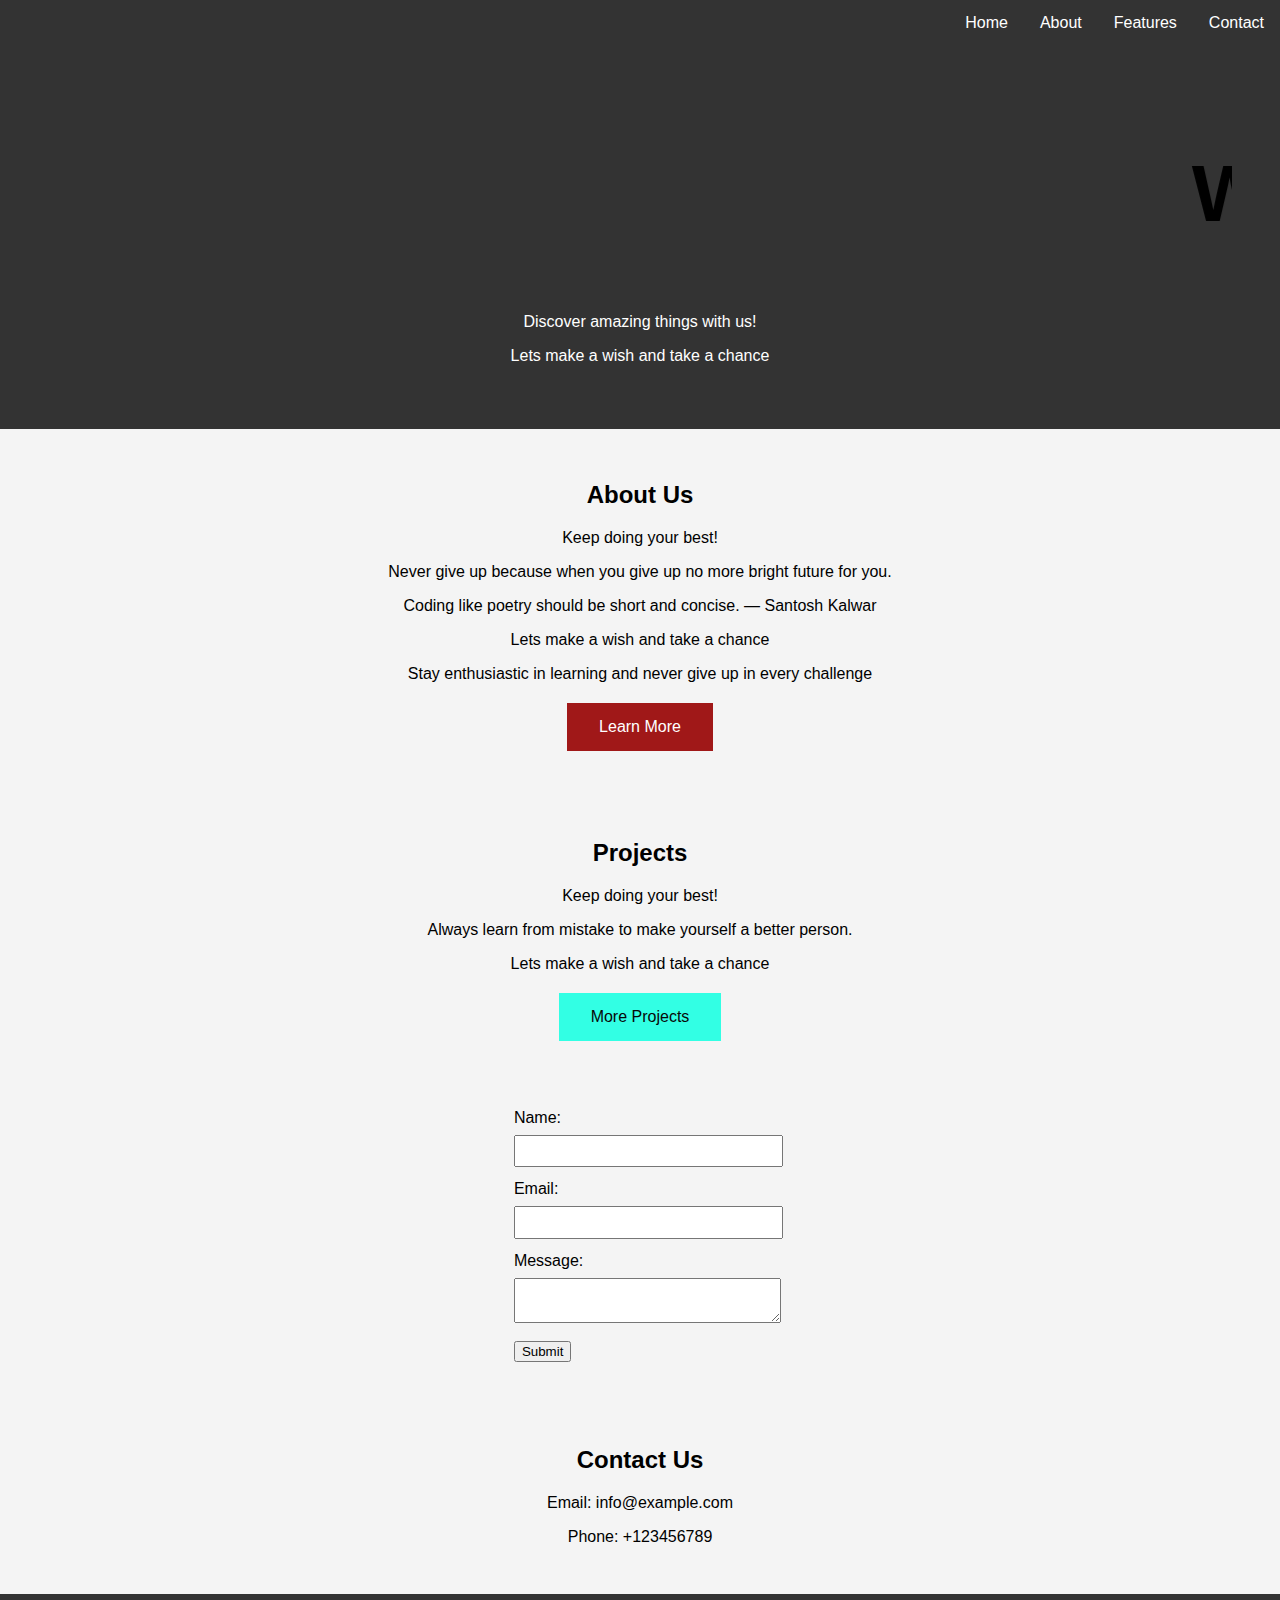
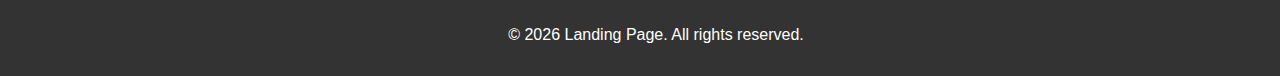
<file: index.html>
<!DOCTYPE html>
<html lang="en">
  <head>
    <meta charset="UTF-8" />
    <meta name="viewport" content="width=device-width, initial-scale=1.0" />
    <title>Landing Page</title>
    <link rel="stylesheet" href="Style.css" />
  </head>

  <body>
    <ul>
      <li>
        <a href="#contact">Contact</a>
      </li>
      <li>
        <a href="#features">Features</a>
      </li>
      <li>
        <a href="#about">About</a>
      </li>
      <li>
        <a href="#home">Home</a>
      </li>
    </ul>
    <header>
      <section id="home">
        <!-- Adding marquee and glow effect on h1 'Welcome'-->
        <marquee><h1 class="glow">Welcome to Our Landing Page</h1></marquee>
        <p>Discover amazing things with us!</p>
        <p>Lets make a wish and take a chance</p>
      </section>
    </header>
    <section id="about">
      <h2>About Us</h2>
      <p>Keep doing your best!</p>
      <p>
        Never give up because when you give up no more bright future for you.
      </p>
      <p>Coding like poetry should be short and concise. ― Santosh Kalwar</p>
      <p>Lets make a wish and take a chance</p>
      <p>Stay enthusiastic in learning and never give up in every challenge</p>
      <a href="https://linkedin.com/school/refactory-id/?originalSubdomain=id">
        <button class="button">Learn More</button>
      </a>
    </section>

    <section id="features">

      <h2>Projects</h2>
      <p>Keep doing your best!</p>
      <p>Always learn from mistake to make yourself a better person.</p>  
      <p>Lets make a wish and take a chance</p>
      <a href="https://refactory.sev-2.com/project/view/2800/">
        <button class="buttons">More Projects</button>
      </a>
    </section>
    <section>
      <form action="submit" method="post">
        <label for="name">Name:</label>
        <input type="text" id="name" name="name" required />
        <label for="email">Email:</label>
        <input type="email" id="email" name="email" required />
        <label for="message">Message:</label>
        <textarea id="message" name="message" required></textarea>
        <button type="submit">Submit</button>
      </form>
    </section>

    <section>
      <h2>Contact Us</h2>
      <p>Email: info@example.com</p>
      <p>Phone: +123456789</p>
    </section>
    <footer>

        <p>&copy; <span id="year"></span> Landing Page. All rights reserved.</p>
    </footer>
    <script>
    let yearElement = document.getElementById("year")
    yearElement.textContent = new Date().getFullYear()
    </script
</body>
</html>
</file>
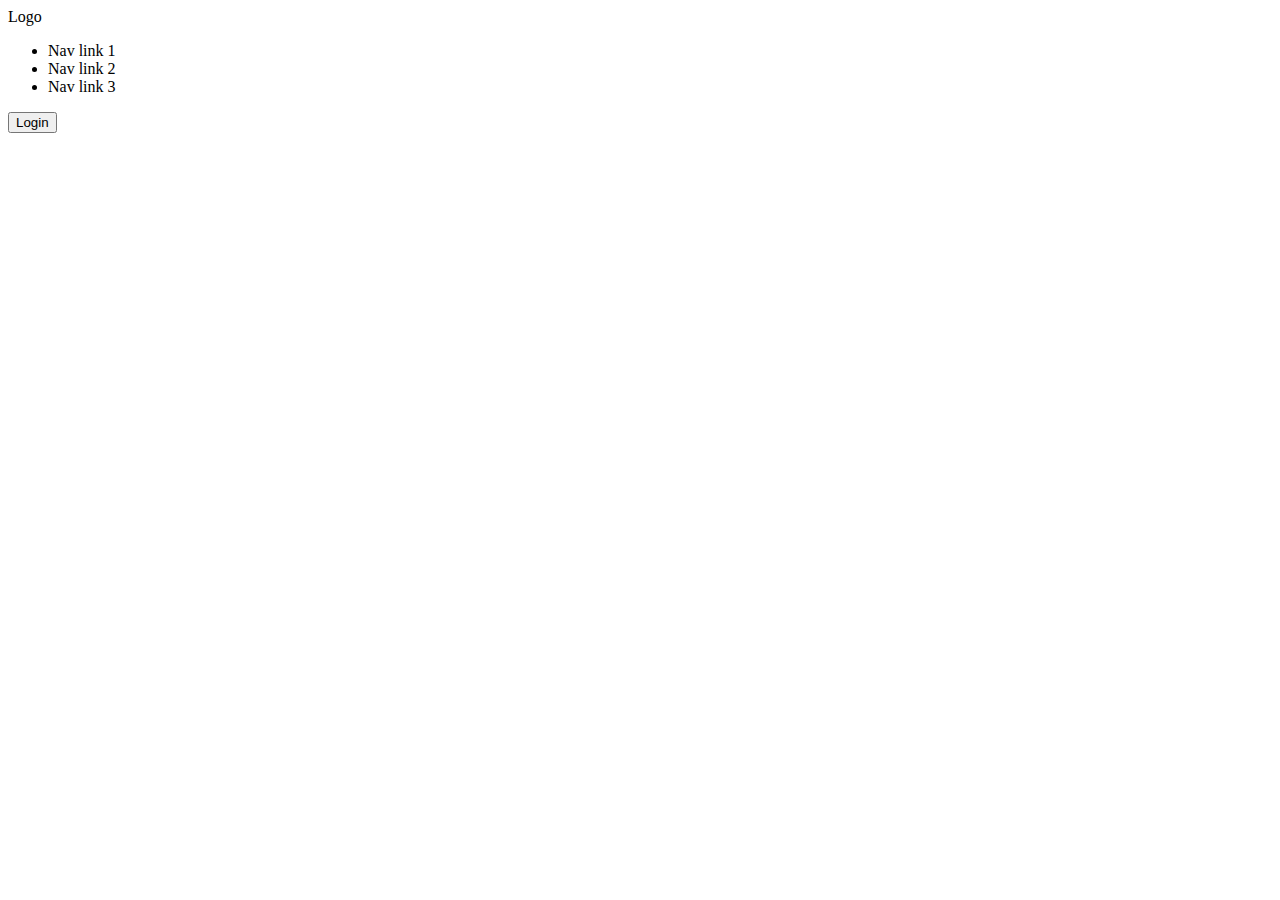
<file: components/header.html>
<!DOCTYPE html>
<html lang="en">
<head>
  <meta charset="UTF-8">
  <meta name="viewport" content="width=device-width, initial-scale=1.0">
  <title>Header</title>
</head>
<body>
  <header>
    <div class="logo">Logo</div>
    <ul>
      <li>Nav link 1</li>
      <li>Nav link 2</li>
      <li>Nav link 3</li>
    </ul>
    <button>Login</button>
  </header>
</body>
</html>
</file>
<file: Style.css>
body {
  font-family: Arial, sans-serif;
  margin: 0;
  padding: 0;
  background-color: #f4f4f4;
}

ul {
  position: -webkit-sticky; /* Safari */
  position: sticky;
  top: 0;
  list-style-type: none;
  margin: 0;
  padding: 0;
  overflow: hidden;
  background-color: #333;
  z-index: 100; /* Ensure the navbar stays on top of other elements */
}

li {
  float: right;
}

li a {
  display: block;
  color: white;
  text-align: center;
  padding: 14px 16px;
  text-decoration: none;
}

/* Change the link color to #111 (black) on hover */
li a:hover {
  background-color: #111;
}

header {
  background-color: #333;
  padding: 1em;
  text-align: center;
  color: white;
}

section {
  padding: 2em;
  text-align: center;
}

.button {
	background-color: #a01818;
	border: none;
	color: white;
	padding: 15px 32px;
	text-align: center;
	text-decoration: none;
	display: inline-block;
	font-size: 16px;
	margin: 4px 2px;
	cursor: pointer;
}

.buttons {
	background-color: #32ffe4;
	border: none;
	color: rgb(8, 8, 8);
	padding: 15px 32px;
	text-align: center;
	text-decoration: none;
	display: inline-block;
	font-size: 16px;
	margin: 4px 2px;
	cursor: pointer;
}

footer {
  background-color: #333;
  padding: 1em;
  text-align: center;
  color: white;
  /* (position: fixed) dihapus agar tidak menghalangi 'phone number' dalam section 'contact us' */
  bottom: 0;
  width: 100%;
}
form {
  display: inline-block;
  margin: 0 auto;
  text-align: left;
}

label {
  display: block;
  margin-bottom: 0.5em;
}

input[type="text"],
input[type="email"],
textarea {
  width: 100%;
  padding: 0.5em;
  margin-bottom: 1em;
}

input[type="submit"] {
  background-color: #333;
  color: white;
  padding: 0.5em 1em;
  border: none;
  cursor: pointer;
}

/* Adding CSS glow effect on glow class */
.glow {
  font-size: 80px;
  color: #000;
  text-align: center;
  animation: glow 1s ease-in-out infinite alternate;
}

@-webkit-keyframes glow {
  from {
 	text-shadow: 0 0 10px #fff, 0 0 20px #FBBF24, 0 0 30px #FBBF24, 0 0 40px #FBBF24, 0 0 50px #FBBF24, 0 0 60px #FBBF24, 0 0 70px #FBBF24;
    
  }
  
  to {
    text-shadow: 0 0 20px #fff, 0 0 30px #fff, 0 0 40px #60A5FA, 0 0 50px #60A5FA, 0 0 60px #60A5FA, 0 0 70px #60A5FA, 0 0 80px #60A5FA;
  }
}
</file>
